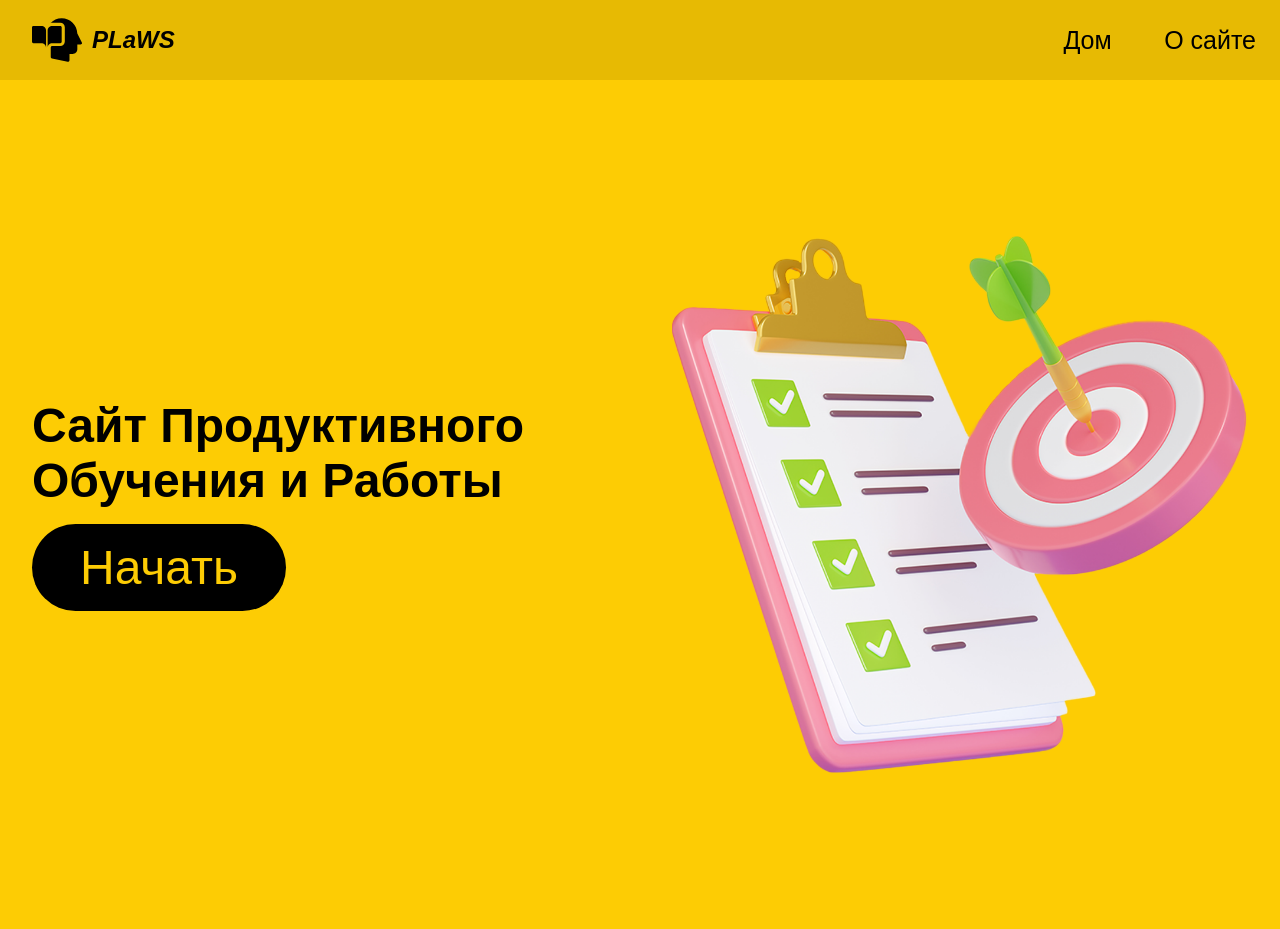
<file: index.html>
<!DOCTYPE html>
<html lang="en">
<head>
    <meta charset="UTF-8">
    <meta name="viewport" content="width=device-width, initial-scale=1.0">
    <title>PLaWS</title>
    <link rel="stylesheet" href="style_main.css">
</head>
<body>
    <nav>
        <div class="logo">
            <a href="PLaWS.html" class="logo_item">
                <img src="images/Main page/learning-head-book-education-svgrepo-com.svg" height="50">
                <p>PLaWS</p>
            </a>
        </div>
        <div class="nav-items">
            <a href="">Дом</a>
            <a href="About_PLaWS.html">О сайте</a>
        </div>
    </nav>
    <section class="hero">
        <div class="hero-container">
            <div class="left">
                <h1>Сайт Продуктивного<br>Обучения и Работы</h1>
                <a href="Articles_or_ToDoList.html">
                    <button>Начать</button>
                </a>
            </div>
            <div class="right">
                <img src="images/Main page/task img.png" alt="" class="hero-image">
            </div>
        </div>
    </section>
</body>
</html>
</file>
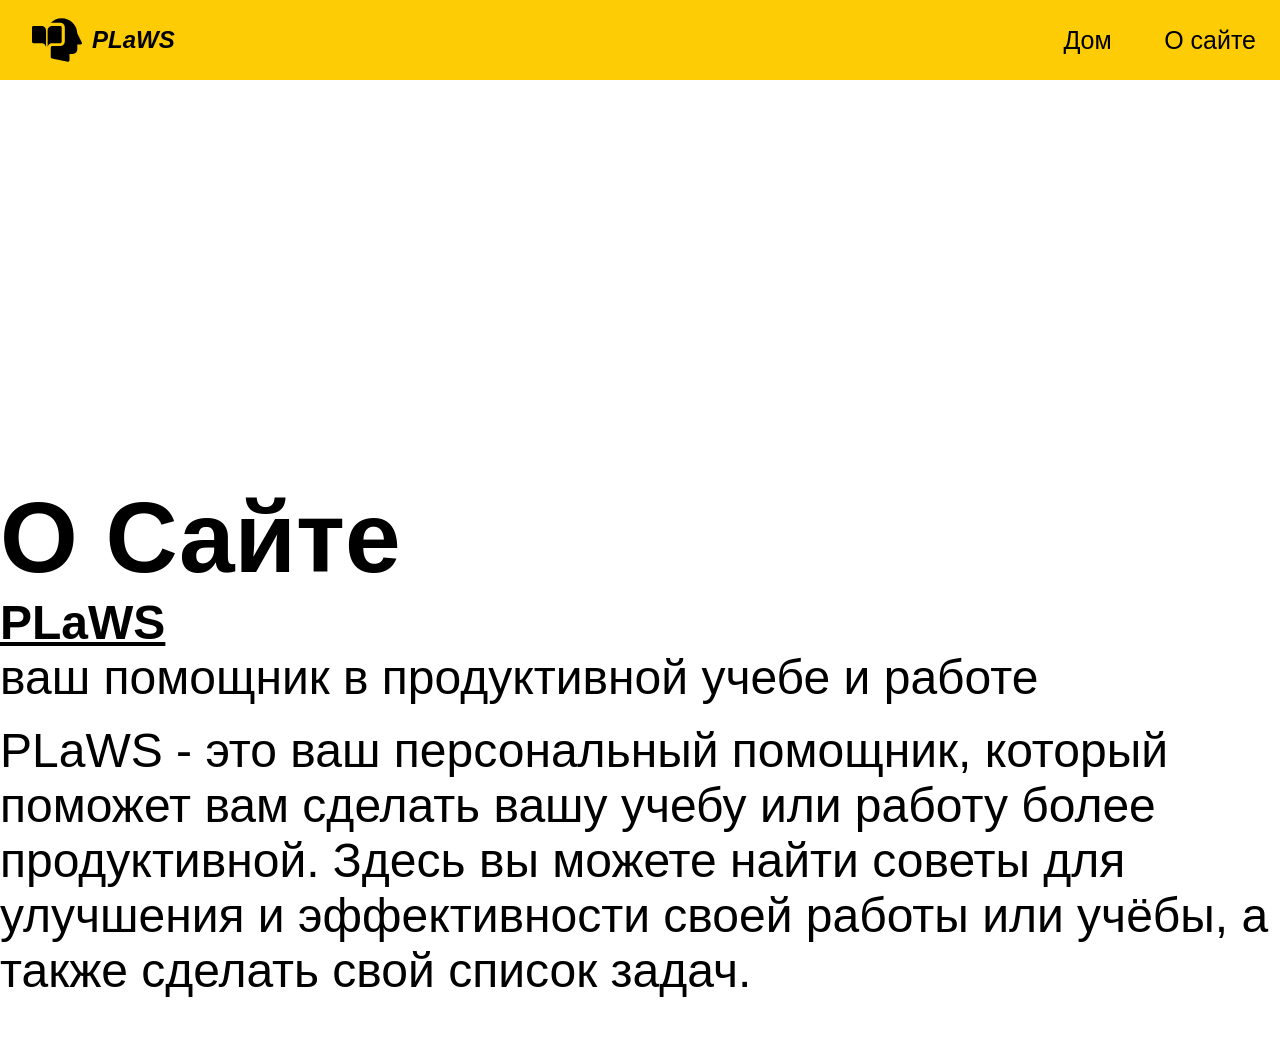
<file: About_PLaWS.html>
<!DOCTYPE html>
<html lang="en">
<head>
    <meta charset="UTF-8">
    <meta name="viewport" content="width=device-width, initial-scale=1.0">
    <title>About PLaWS</title>
    <link rel="stylesheet" href="style.css">
</head>
<body>
    <nav>
        <div class="logo">
            <a href="PLaWS.html" class="logo_item">
                <img src="images/Main page/learning-head-book-education-svgrepo-com.svg" height="50">
                <p>PLaWS</p>
            </a>
        </div>
        <div class="nav-items">
            <a href="">Дом</a>
            <a href="About_PLaWS.html">О сайте</a>
        </div>
    </nav>
    <div class="container">
        <h1><strong>О Сайте</strong></h1>
        <p><strong><ins>PLaWS</ins></strong><br>ваш помощник в продуктивной учебе и работе</p><br>
        <p>PLaWS - это ваш персональный помощник, который поможет вам сделать вашу учебу или работу более продуктивной. Здесь вы можете найти советы для улучшения и эффективности своей работы или учёбы, а также сделать свой список задач.</p><br>
    </div>
</body>
</html>
</file>
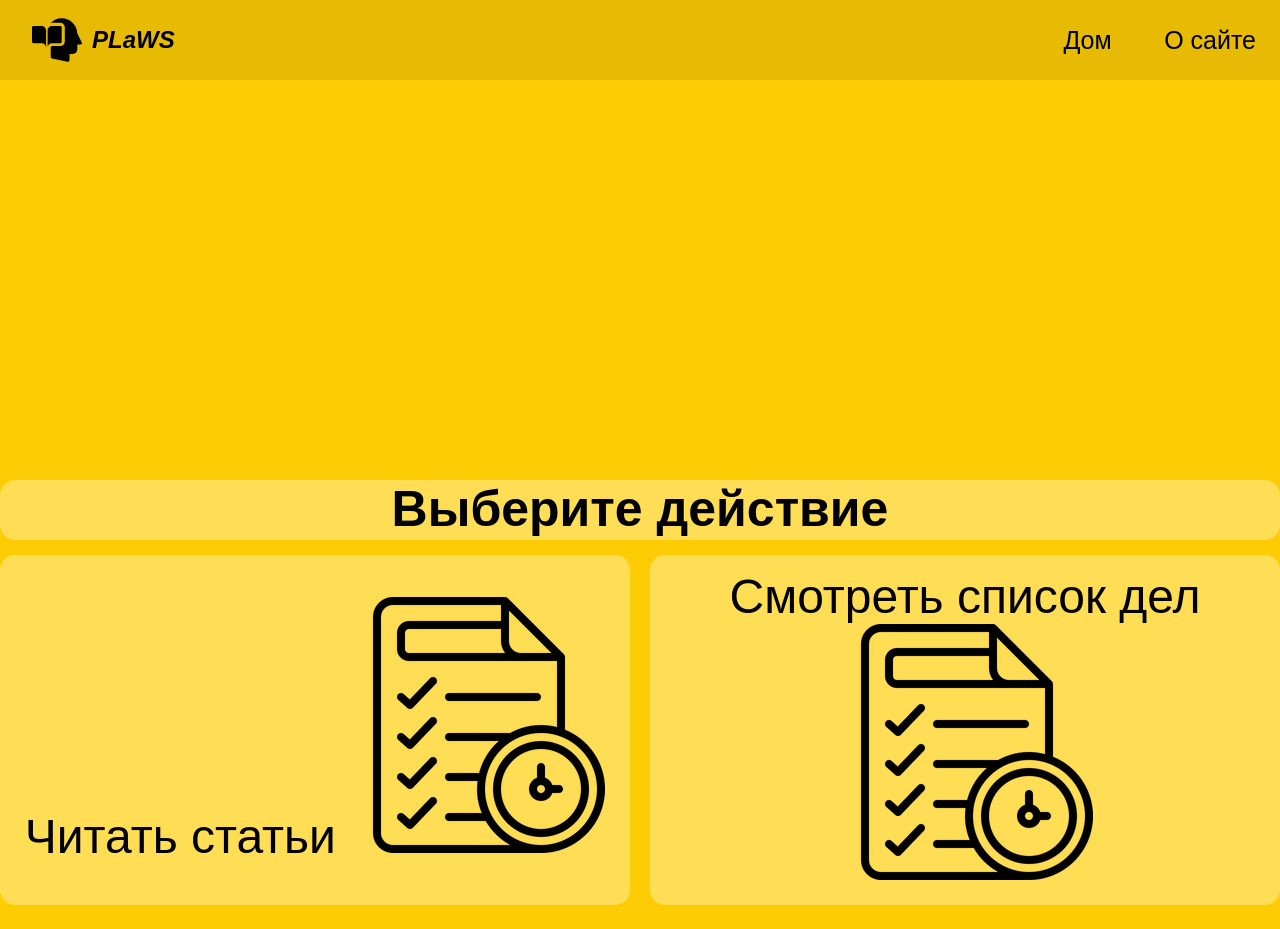
<file: Articles_or_ToDoList.html>
<!DOCTYPE html>
<html lang="en">
<head>
    <meta charset="UTF-8">
    <meta name="viewport" content="width=device-width, initial-scale=1.0">
    <title>Articles or ToDoList</title>
    <link rel="stylesheet" href="style_choice.css">
</head>
<body>
    <nav>
        <div class="logo">
            <a href="PLaWS.html" class="logo_item">
                <img src="images/Main page/learning-head-book-education-svgrepo-com.svg" height="50">
                <p>PLaWS</p>
            </a>
        </div>
        <div class="nav-items">
            <a href="">Дом</a>
            <a href="About_PLaWS.html">О сайте</a>
        </div>
    </nav>
    <div class="main">
        <h1>Выберите действие</h1>
        <div class="buttons">
            <button class="button1">
                Читать статьи
                <img src="images/Choice/1360943.webp" alt="">
            </button>
            <button class="button2">
                Смотреть список дел
                <img src="images/Choice/1360943.webp" alt="">
            </button>
        </div>
    </div>
</body>
</html>
</file>
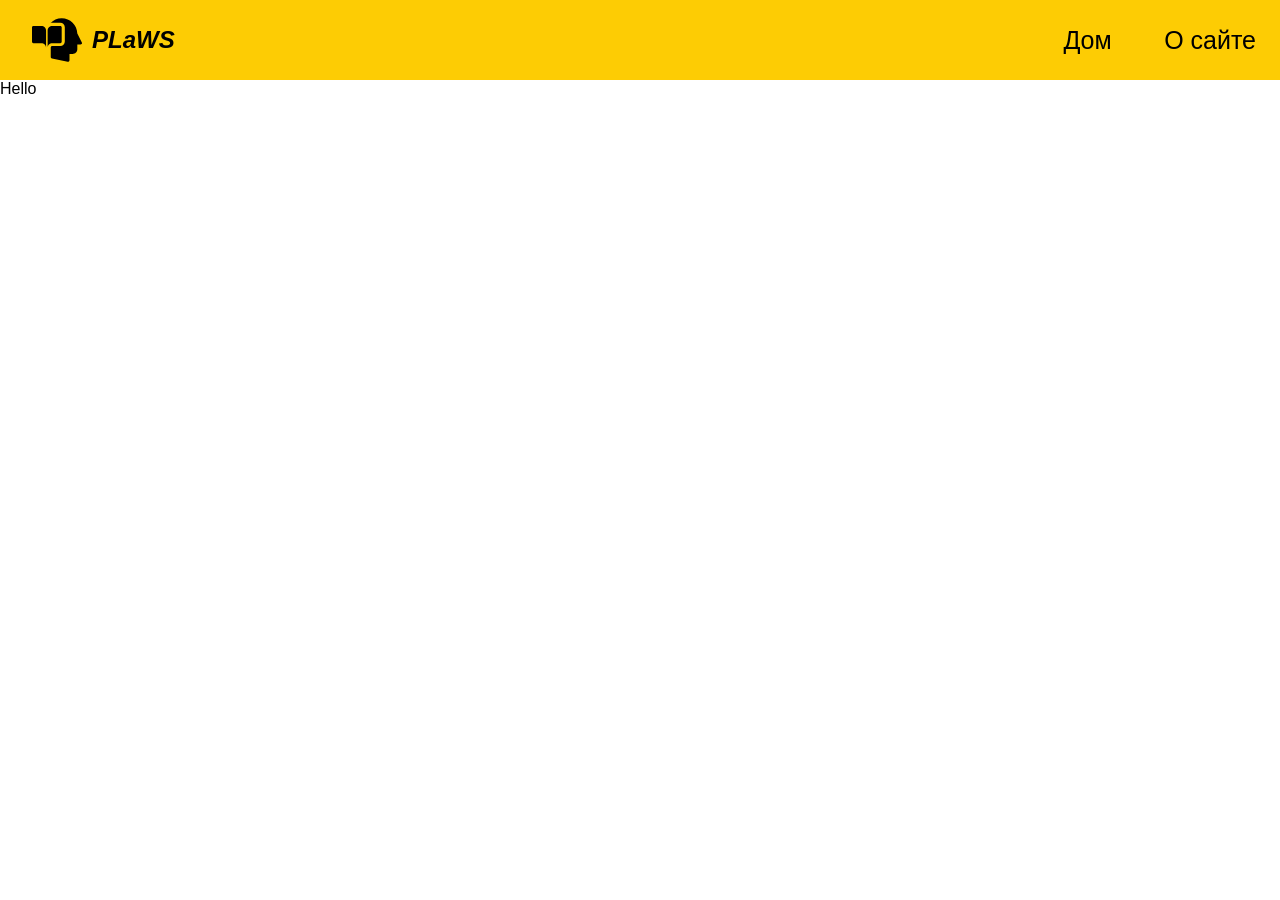
<file: tests/about.html>
<!DOCTYPE html>
<html lang="en">
<head>
    <meta charset="UTF-8">
    <meta name="viewport" content="width=device-width, initial-scale=1.0">
    <title>PLaWS</title>
    <link rel="stylesheet" href="style.css">
</head>
<body>
    <nav>
        <div class="logo">
            <a href="PLaWS.html" class="logo_item">
                <img src="learning-head-book-education-svgrepo-com.svg" height="50">
                <p>PLaWS</p>
            </a>
        </div>
        <div class="nav-items">
            <a href="">Дом</a>
            <a href="About_PLaWS.html">О сайте</a>
        </div>
    </nav>
    <div class="text">
        Hello
    </div>
</body>
</html>
</file>
<file: style_main.css>
* {
    box-sizing: border-box;
    margin: 0;
    padding: 0;
    font-family: 'Trebuchet MS', 'Lucida Sans Unicode', 'Lucida Grande',
      'Lucida Sans', Arial, sans-serif;
  }
  
  nav{
    padding: 15px calc((100vw - 1300px) / 2);
    background: #e7ba03;
    display: flex;
    justify-content: space-between;
    align-items: center
  }
  .logo{
    padding: 0 2rem;
    align-items: center;
    font-weight: bold;
    font-style: italic;
  }
  .logo_item{
    text-decoration: none;
    color: black;
    display: flex;
    align-items: center;
    font-size: 1.5rem;
  }
  .logo_item p{
    margin-left: 10px;
  }
  .nav-items a{
    color: black;
    text-decoration: none;
    padding: 0 1.5rem;
    font-size: 25px;
  }
  .nav-items a:hover {
    color: #fff;
  }
  
  .hero {
    background: #fdcc04;
  }
  
  .hero-container {
    display: grid;
    grid-template-columns: 1fr 1fr;
    height: 94.3vh;
    padding: 3rem calc((100vw - 1300px) / 2);
  }
  .left {
    display: flex;
    flex-direction: column;
    justify-content: center;
    align-items: flex-start;
    color: #000;
    padding: 0rem 2rem;
  }
  .left h1 {
    margin-bottom: 1rem;
    font-size: 3rem;
  }
  .column-left p {
    margin-bottom: 2rem;
    font-size: 1.5rem;
    line-height: 1.5;
  }
  button {
    padding: 1rem 3rem;
    font-size: 3rem;
    border: none;
    color: #fdcc04;
    background: #000;
    cursor: pointer;
    border-radius: 50px;
  }
  button:hover {
    background: #fff;
    color: #000;
  }
  .right {
    display: flex;
    justify-content: center;
    align-items: center;
    padding: 0rem 2rem;
  }
  .hero-image{
    width: 100%;
  }
  @media screen and (max-width: 768px) {
    .hero-container {
      grid-template-columns: 1fr;
    }
  }
</file>
<file: style.css>
* {
    box-sizing: border-box;
    margin: 0;
    padding: 0;
    font-family: 'Trebuchet MS', 'Lucida Sans Unicode', 'Lucida Grande',
      'Lucida Sans', Arial, sans-serif;
  }
  
  nav{
    padding: 15px calc((100vw - 1300px) / 2);
    background: #fdcc04;
    display: flex;
    justify-content: space-between;
    align-items: center
  }
  .logo{
    padding: 0 2rem;
    align-items: center;
    font-weight: bold;
    font-style: italic;
  }
  .logo_item{
    text-decoration: none;
    color: black;
    display: flex;
    align-items: center;
    font-size: 1.5rem;
  }
  .logo_item p{
    margin-left: 10px;
  }
  .nav-items a{
    color: black;
    text-decoration: none;
    padding: 0 1.5rem;
    font-size: 25px;
  }
  .nav-items a:hover {
    color: #fff;
  }
  .nav-items a:hover {
    color: #fff;
  }
  .container {
    padding: 3rem calc((100vw - 1300px) / 2);
    padding-top: 400px;
  }
  .container p{
    font-size: 3rem;
  }
  h1{
    font-size: 100px;
  }
</file>
<file: style_choice.css>
* {
    box-sizing: border-box;
    margin: 0;
    padding: 0;
    font-family: 'Trebuchet MS', 'Lucida Sans Unicode', 'Lucida Grande',
      'Lucida Sans', Arial, sans-serif;
  }
  
  nav{
    padding: 15px calc((100vw - 1300px) / 2);
    background: #e7ba03;
    display: flex;
    justify-content: space-between;
    align-items: center
  }
  .logo{
    padding: 0 2rem;
    align-items: center;
    font-weight: bold;
    font-style: italic;
  }
  .logo_item{
    text-decoration: none;
    color: black;
    display: flex;
    align-items: center;
    font-size: 1.5rem;
  }
  .logo_item p{
    margin-left: 10px;
  }
  .nav-items a{
    color: black;
    text-decoration: none;
    padding: 0 1.5rem;
    font-size: 25px;
  }
  .nav-items a:hover {
    color: #fff;
  }
  .nav-items a:hover {
    color: #fff;
  }
  h1{
    font-size: 100px;
    margin-bottom: 15px;
  }
  .main{
    padding: 3rem calc((100vw - 1300px) / 2);
    padding-top: 400px;
    background: #fdcc04;
    height: 94.3vh;
  }
  .main h1{
    background: #ffdd54;
    border-radius: 15px;
    text-align: center;
    font-size: 50px;
    height: 60px;
  }
  .buttons{
    display: flex;
    justify-content: center;

  }
  button {
    font-size: 3rem;
    border: none;
    color: #000;
    background-color: #ffdd54;
    cursor: pointer;
    border-radius: 15px;
    width: 700px;
    height: 350px;
  }
  button:hover {
    background-color: #e7ba03;
    color: #ffffff;
  }
  button.button1{
    margin-right: 20px;
  }
</file>
<file: tests/style.css>
* {
  box-sizing: border-box;
  margin: 0;
  padding: 0;
  font-family: 'Trebuchet MS', 'Lucida Sans Unicode', 'Lucida Grande',
    'Lucida Sans', Arial, sans-serif;
}
nav{
  padding: 15px calc((100vw - 1300px) / 2);
  background: #fdcc04;
  display: flex;
  justify-content: space-between;
  align-items: center
}
.logo{
  padding: 0 2rem;
  align-items: center;
  font-weight: bold;
  font-style: italic;
}
.logo_item{
  text-decoration: none;
  color: black;
  display: flex;
  align-items: center;
  font-size: 1.5rem;
}
.logo_item p{
  margin-left: 10px;
}
.nav-items a{
  color: black;
  text-decoration: none;
  padding: 0 1.5rem;
  font-size: 25px;
}
.nav-items a:hover {
  color: #fff;
}
</file>
